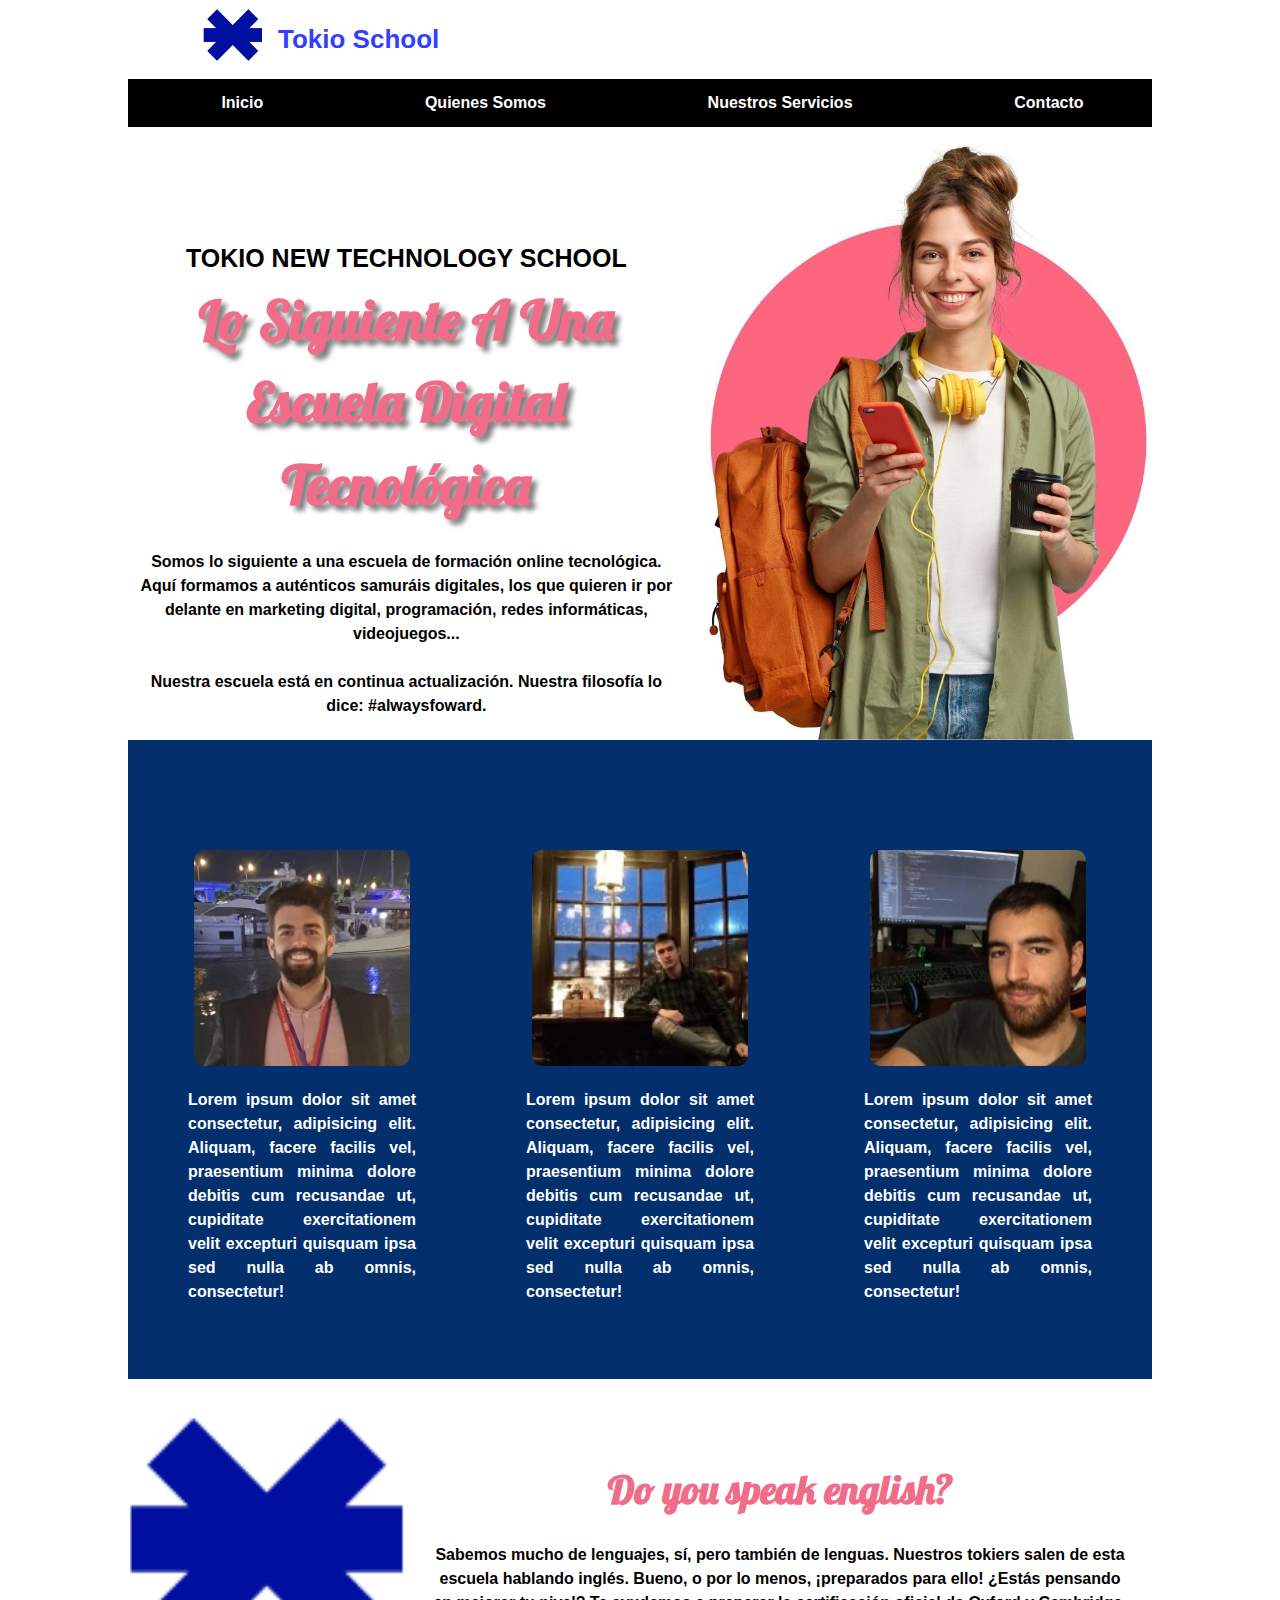
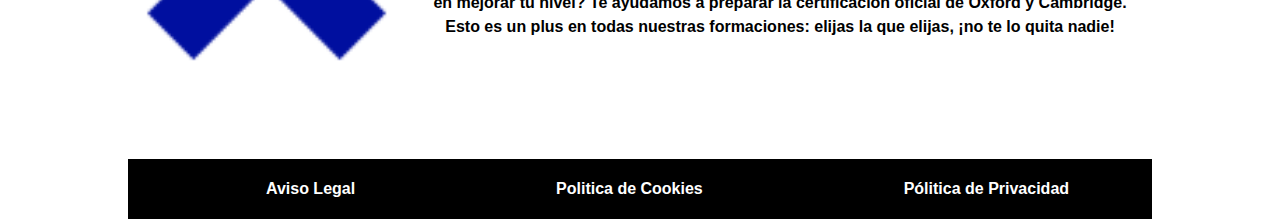
<file: html/index.html>
<!DOCTYPE html>
<html lang="es">
<head>
	<meta name="description" content="Practica maquetación de una Web">
	<meta name="keywords" content="html,css3, javascripts, diseño web, cursos">
	<meta name="autor" content="Francisco Martinez">
	<meta name="generation" content="sublime text 3, photoshop, ilustrator">
	<meta charset="utf-8">
	<title>Maquetación de una Web</title>
	<link rel="stylesheet" type="text/css" href="../css/style.css">
	<link rel="preconnect" href="https://fonts.googleapis.com">
	<link rel="preconnect" href="https://fonts.gstatic.com" crossorigin>
	<link href="https://fonts.googleapis.com/css2?family=Lobster&display=swap" rel="stylesheet">
</head>
<body>
	<div class="contenedor">
		<header>
			<div class="logotokio">
				<img src="../media/img/logo.png" alt="logo tokio" class="logo">
				<h1 class="titulo">Tokio School</h1>
			</div>
			<div id="menu">
				<ul>
					<li><a href="index.html">Inicio</a></li>
					<li><a href="quienes somos.html">Quienes Somos</a></li>
					<li><a href="nuestros_servicios.html">Nuestros Servicios</a></li>
					<li><a href="contacto.html">Contacto</a></li>
				</ul>
			</div>
		</header>
		<div class="cuerpo">
			<section class="fondo1">
				<article class="izquierda">
					<h3>TOKIO NEW TECHNOLOGY SCHOOL</h3>
					<h2 id="textoresaltante">Lo siguiente a una escuela digital tecnológica</h2>
					<br>
					<p>Somos lo siguiente a una escuela de formación online tecnológica. Aquí formamos a auténticos samuráis digitales, los que quieren ir por delante en marketing digital, programación, redes informáticas, videojuegos...</p>
					<br>
					<p>Nuestra escuela está en continua actualización. Nuestra filosofía lo dice: #alwaysfoward.</p>
				</article>
				<article class="imagenderecha">
					<img src="../media/img/home-hero.jpg">
				</article>
			</section>
			<section class="tabla">
				<table id="tabla1">
					<tr>
						<td class="tabla2">
							<img src="../media/img/alejandro_borreguero.jpg.webp" alt="estudiante 1">
							<p>Lorem ipsum dolor sit amet consectetur, adipisicing elit. Aliquam, facere facilis vel, praesentium minima dolore debitis cum recusandae ut, cupiditate exercitationem velit excepturi quisquam ipsa sed nulla ab omnis, consectetur!</p>
						</td>
						<td class="tabla2">
							<img src="../media/img/agustin_fernandez.jpg.webp" alt="estudiante 2">
							<p>Lorem ipsum dolor sit amet consectetur, adipisicing elit. Aliquam, facere facilis vel, praesentium minima dolore debitis cum recusandae ut, cupiditate exercitationem velit excepturi quisquam ipsa sed nulla ab omnis, consectetur!</p>
						</td>
						<td class="tabla2">
							<img src="../media/img/kevin_roig.jpg.webp" alt="estudiante 3">
							<p>Lorem ipsum dolor sit amet consectetur, adipisicing elit. Aliquam, facere facilis vel, praesentium minima dolore debitis cum recusandae ut, cupiditate exercitationem velit excepturi quisquam ipsa sed nulla ab omnis, consectetur!</p>
						</td>
					</tr>
				</table>
			</section>
			<section class="fondo2">
				<article class="img_izquierda">
					<img src="../media/img/logo.png" alt="logotokio">
				</article>
				<article class="derecha">
					<h2>Do you speak english?</h2>
					<br>
					<p>Sabemos mucho de lenguajes, sí, pero también de lenguas. Nuestros tokiers salen de esta escuela hablando inglés. Bueno, o por lo menos, ¡preparados para ello! ¿Estás pensando en mejorar tu nivel? Te ayudamos a preparar la certificación oficial de Oxford y Cambridge. Esto es un plus en todas nuestras formaciones: elijas la que elijas, ¡no te lo quita nadie!</p>
				</article>
			</section>
		
			<footer>
				<ul>
					<li><a href="avisolegal.html">Aviso Legal</a></li>
					<li><a href="politicadecookies.html">Politica de Cookies</a></li>
					<li><a href="politicadeprivacidad.html">Pólitica de Privacidad</a></li>
				</ul>
			</footer>
		</div>
	</div>
</body>
</html>
</file>
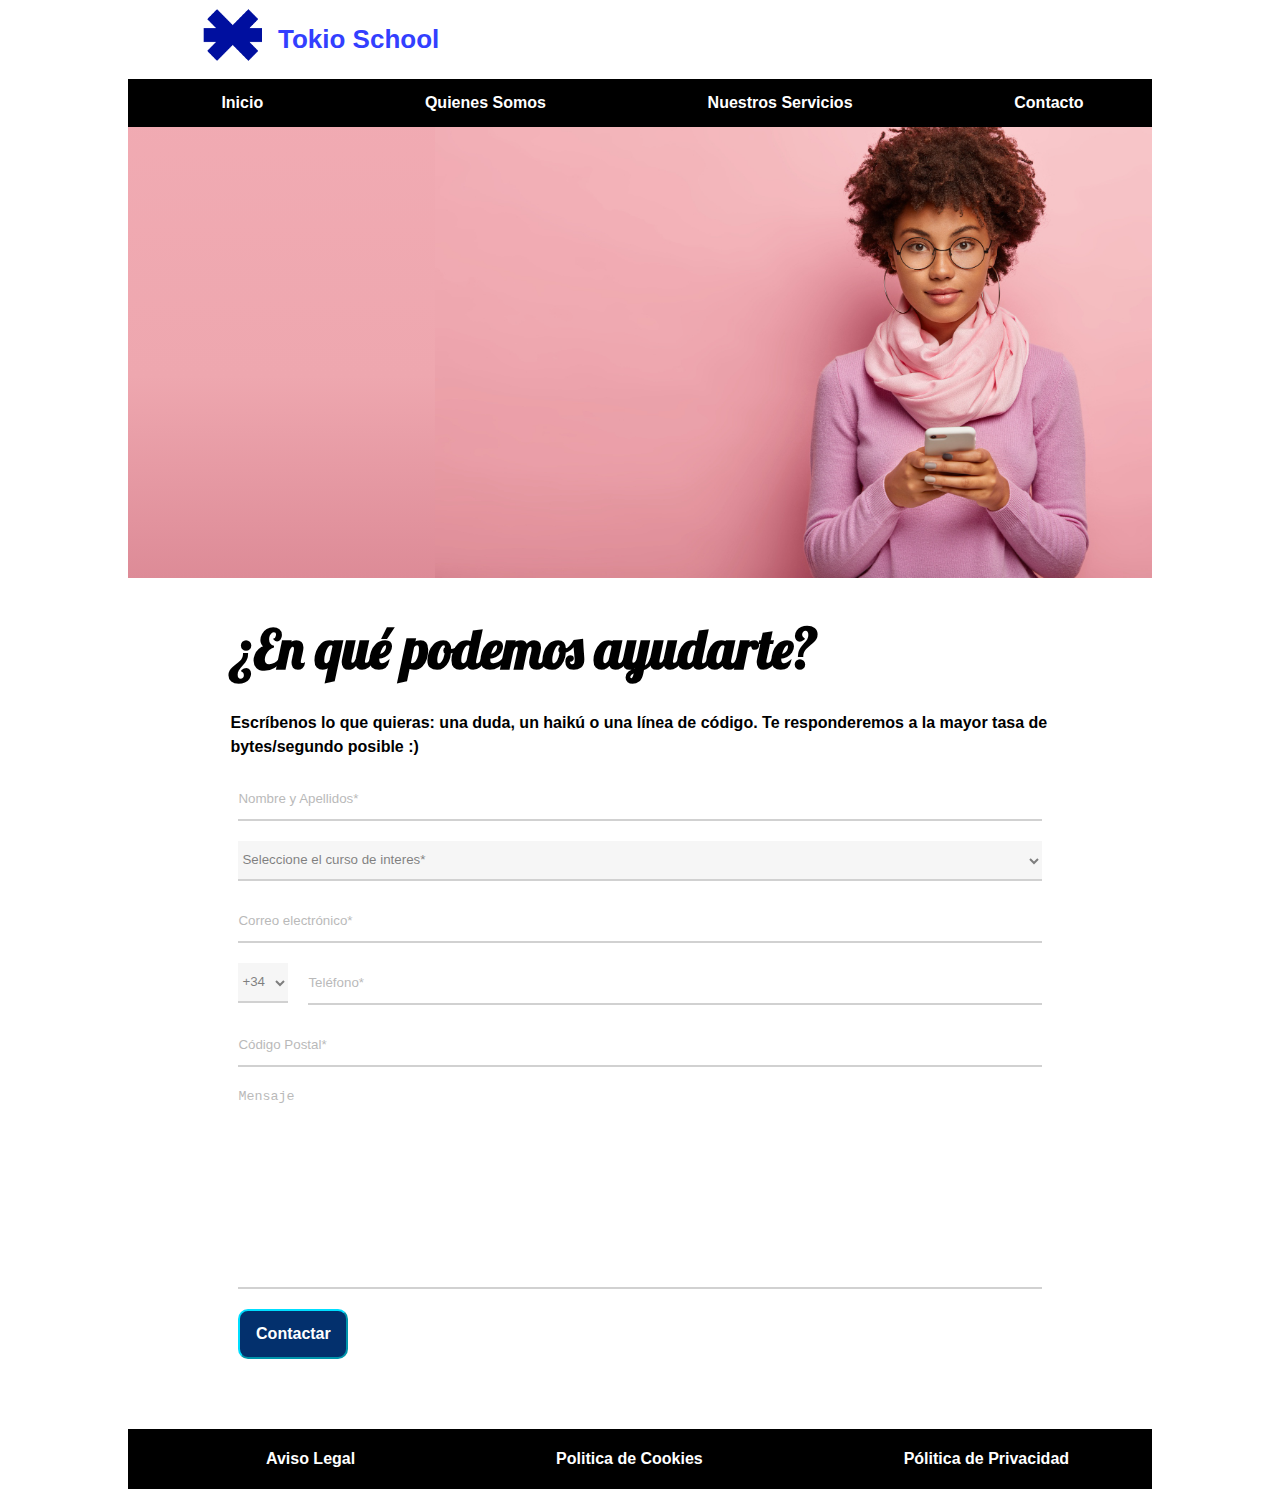
<file: html/contacto.html>
<!DOCTYPE html>
<html>
<head>
	<meta name="description" content="Practica maquetación de una Web">
	<meta name="keywords" content="html,css3, javascripts, diseño web, cursos">
	<meta name="autor" content="Francisco Martinez">
	<meta name="generation" content="sublime text 3, photoshop, ilustrator">
	<meta charset="utf-8">
	<title>Maquetación de una Web</title>
	<link rel="stylesheet" type="text/css" href="../css/style.css">
	<link rel="preconnect" href="https://fonts.googleapis.com">
	<link rel="preconnect" href="https://fonts.gstatic.com" crossorigin>
	<link href="https://fonts.googleapis.com/css2?family=Lobster&display=swap" rel="stylesheet">
</head>
<body>

	<div class="contenedor">
		<header>
			<div class="logotokio">
				<img src="../media/img/logo.png" alt="logo tokio" class="logo">
				<h1 class="titulo">Tokio School</h1>
			</div>
			<div id="menu">
				<ul>
					<li><a href="index.html">Inicio</a></li>
					<li><a href="quienes somos.html">Quienes Somos</a></li>
					<li><a href="nuestros_servicios.html">Nuestros Servicios</a></li>
					<li><a href="contacto.html">Contacto</a></li>
				</ul>
			</div>
		</header>

		<div class="cuerpo">

				<div id="img-principal">
					<img src="../media/img/beautiful-young-woman-with-curly-dark-hair-stays-in-touch-uses-modern-gadget-makes-her-own-blog.jpg" alt="contacto tokio" id="img-principal-contacto">
				</div>

			<section class="flex-contenedor-contacto">
				<div>
					<h2 id="titulo-contacto">¿En qué podemos ayudarte?</h2>
					<p>Escríbenos lo que quieras: una duda, un haikú o una línea de código. Te responderemos a la mayor tasa de bytes/segundo posible :)</p>
				</div>
				<form class="form" autocomplete="on" method="POST" action="mailto:contactostokio@url.org">
					<div class="form-section">
						<input type="text" name="name" class="form-input" placeholder="Nombre y Apellidos*" required>
					</div>
					<div class="form-section">
						<select id="cursos">
							<option value="cursos">Seleccione el curso de interes*</option>
							<option value="Especialización en Marketing Digital">Especialización en Marketing Digital</option>
							<option value="Programación web Front-End: HTML5, CSS3 y Java Script">Programación web Front-End: HTML5, CSS3 y Java Script</option>
							<option value="Programación con Python">Programación con Python</option>
							<option value="Programación con Java: Certificación OCP">Programación con Java: Certificación OCP</option>
							<option value="Programación de aplicaciones móviles con Android">Programación de aplicaciones móviles con Android</option>
							<option value="Programación de videojuegos con Unreal Engine">Programación de videojuegos con Unreal Engine</option>
						</select>
					</div>
					<div class="form-section">
						<input type="email" name="email" class="form-input" placeholder="Correo electrónico*" required>
					</div>
					<div class="form-section">
						<input type="number" name="telefono" id="telefono" class="form-input" placeholder="Teléfono*" required>
						<select id="number">
							<option value="+34">+34</option>
							<option value="+52">+52</option>
							<option value="+54">+54</option>
							<option value="+44">+44</option>
							<option value="+58">+58</option>
						</select>
					</div>
					<div class="form-section">
						<input type="number" name=""  class="form-input" placeholder="Código Postal*" required>
					</div>
					<div class="form-section">
						<textarea class="form-input" id="textarea" placeholder="Mensaje"></textarea>
					</div>
					<div class="form-section">
						<input type="submit" name="enviar" value="Contactar" class="form-input-submit">
					</div>

				</form>

			</section>
		
			<footer>
				<ul>
					<li><a href="avisolegal.html">Aviso Legal</a></li>
					<li><a href="politicadecookies.html">Politica de Cookies</a></li>
					<li><a href="politicadeprivacidad.html">Pólitica de Privacidad</a></li>
				</ul>
			</footer>
		</div>	
	</div>
	
</body>
</html>
</file>
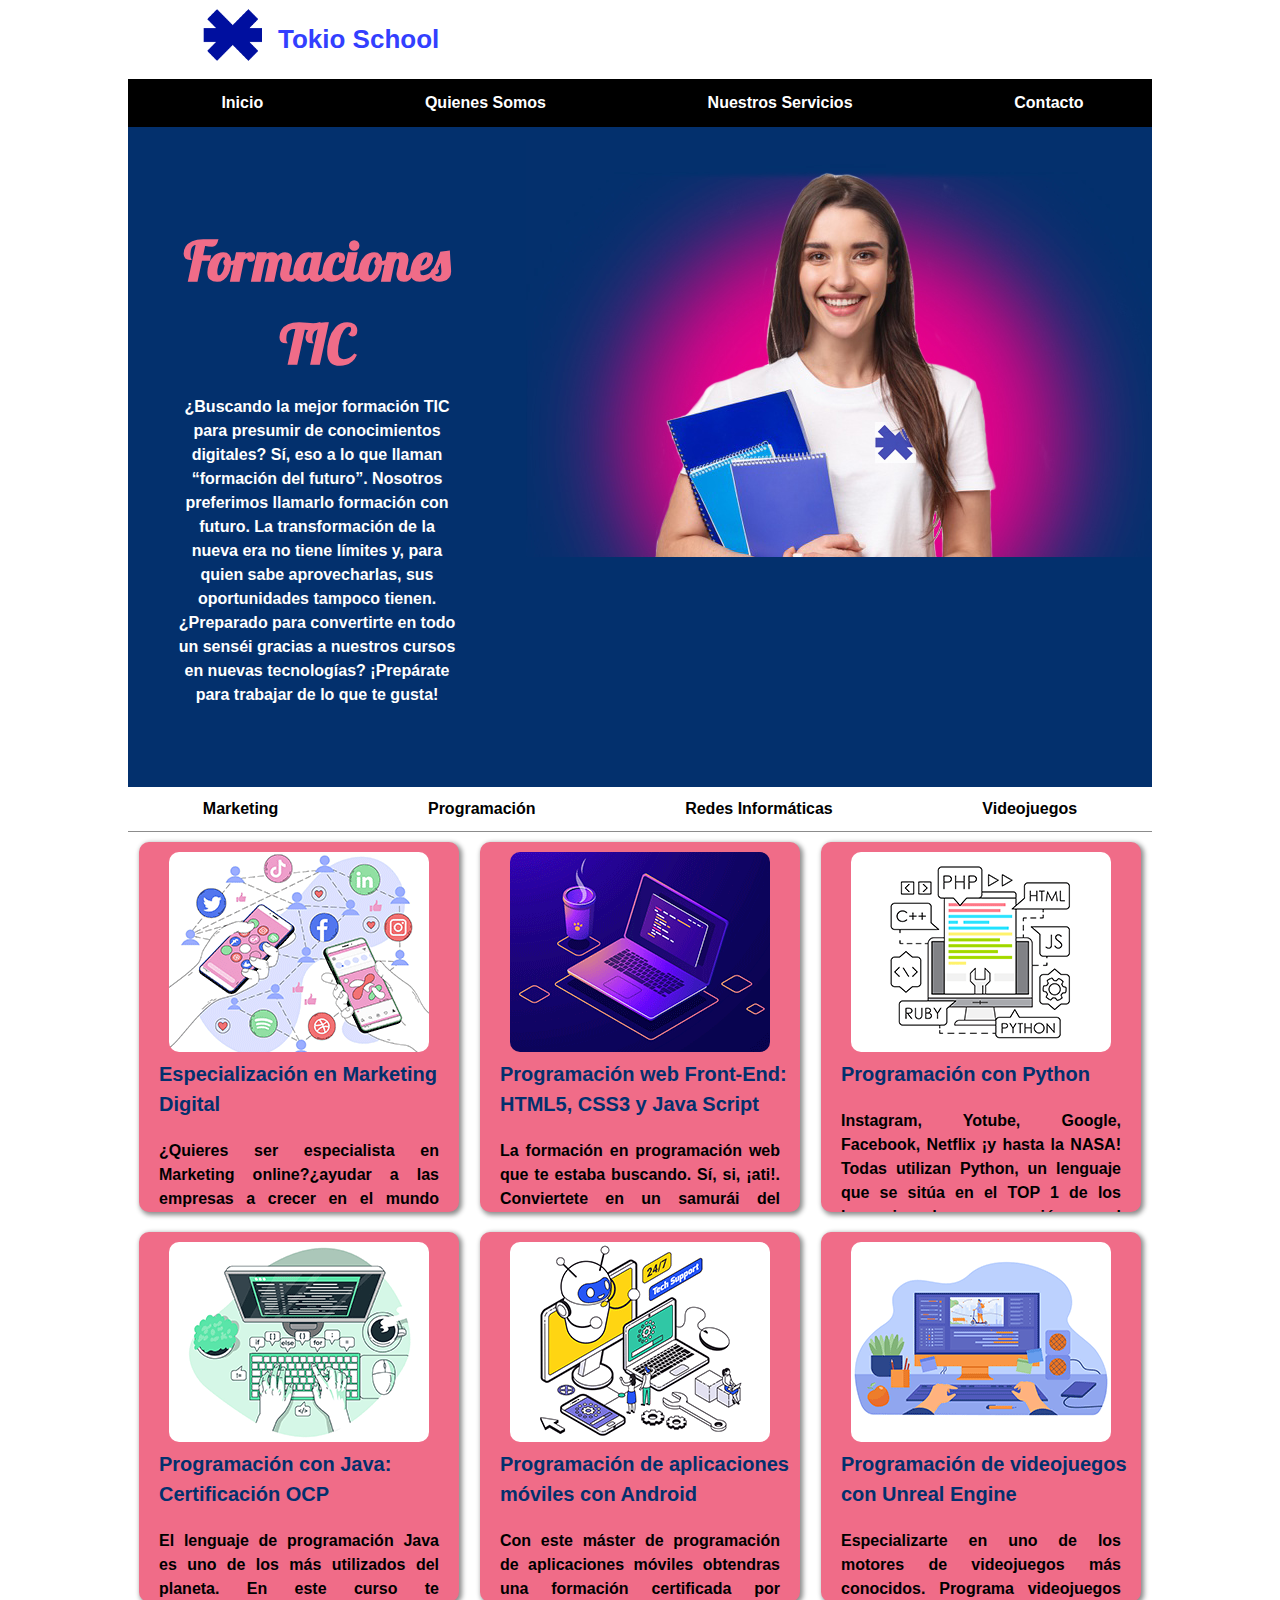
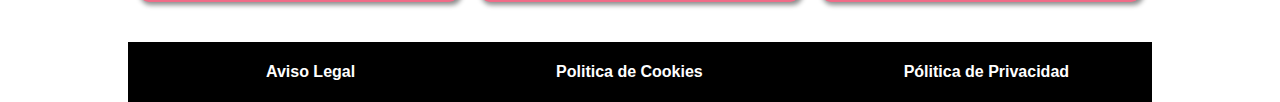
<file: html/nuestros_servicios.html>
<!DOCTYPE html>
<html>
<head>
	<meta name="description" content="Practica maquetación de una Web">
	<meta name="keywords" content="html,css3, javascripts, diseño web, cursos">
	<meta name="autor" content="Francisco Martinez">
	<meta name="generation" content="sublime text 3, photoshop, ilustrator">
	<meta charset="utf-8">
	<title>Maquetación de una Web</title>
	<link rel="stylesheet" type="text/css" href="../css/style.css">
	<link rel="preconnect" href="https://fonts.googleapis.com">
	<link rel="preconnect" href="https://fonts.gstatic.com" crossorigin>
	<link href="https://fonts.googleapis.com/css2?family=Lobster&display=swap" rel="stylesheet">
</head>
<body>

	<div class="contenedor">
		<header>
			<div class="logotokio">
				<img src="../media/img/logo.png" alt="logo tokio" class="logo">
				<h1 class="titulo">Tokio School</h1>
			</div>
			<div id="menu">
				<ul>
					<li><a href="index.html">Inicio</a></li>
					<li><a href="quienes somos.html">Quienes Somos</a></li>
					<li><a href="nuestros_servicios.html">Nuestros Servicios</a></li>
					<li><a href="contacto.html">Contacto</a></li>
				</ul>
			</div>
		</header>
		<div class="cuerpo">
			<section class="fondo5">
				<article class="izquierda_NS">
					<h2>Formaciones TIC</h2>
					<p>¿Buscando la <strong>mejor formación TIC</strong> para presumir de conocimientos digitales? Sí, eso a lo que llaman “formación del futuro”. Nosotros preferimos llamarlo <strong>formación con futuro</strong>. La transformación de la nueva era no tiene límites y, para quien sabe aprovecharlas, sus oportunidades tampoco tienen. ¿Preparado para convertirte en todo un senséi gracias a nuestros <strong>cursos en nuevas tecnologías?</strong> ¡Prepárate para trabajar de lo que te gusta!</p>
				</article>
				<article class="imagenderecha_NS">
					<img src="../media/img/estudiante.jpg" alt="estudiante_tokio">
				</article>
			</section>

			<section class="flex-contenedor-cursos">
				<aside class="items-flex-cursos">
					<ul>
						<li><p>Marketing</p></li>
						<li><p>Programación</p></li>
						<li><p>Redes Informáticas</p></li>
						<li><p>Videojuegos</p></li>
					</ul>
				</aside>
			</section>
			<section class="flex-contenedor-tabla">
				<article class="items-flex-tabla">
							<img src="../media/img/img6.png" alt="marketing">
							<h3>Especialización en Marketing Digital</h3>
							<p>¿Quieres ser <strong>especialista en Marketing online?</strong>¿ayudar a las empresas a crecer en el mundo digital y triunfar en Internet montándotelo por tu cuenta? Aprenderás de marketing, de SEO, de SEM, de e-commerce, ¡de ESTRATEGIA!</p>
				</article>	
				<article class="items-flex-tabla">
							<img src="../media/img/img2.png" alt="programación web front-end">
							<h3>Programación web Front-End: HTML5, CSS3 y Java Script</h3>
							<p>La <strong>formación en programación web</strong> que te estaba buscando. Sí, si, ¡ati!. Conviertete en un samurái del código con este <strong>curso online</strong>.</p>
				</article>	
				<article class="items-flex-tabla">
							<img src="../media/img/img1.png" alt="programación con python">
							<h3>Programación con Python</h3>
							<p>Instagram, Yotube, Google, Facebook, Netflix ¡y hasta la NASA! Todas utilizan Python, un lenguaje que se sitúa en el <strong>TOP 1 de los lenguajes de programación en el mundo.</strong> Inteligencia artificial, deep learning o machine learning. ¡Elige tu especialidad!</p>
				</article>	
				<article class="items-flex-tabla">
							<img src="../media/img/img5.png" alt="Programación con Java">
							<h3>Programación con Java: Certificación OCP</h3>
							<p>El <strong>lenguaje de programación Java</strong> es uno de los más utilizados del planeta. En este curso te preparamos para que puedas <strong>obtener la Certificación OCP</strong> sin problemas.</p>
				</article>	
				<article class="items-flex-tabla">
							<img src="../media/img/img3.png" alt="Programación de aplicaciones móviles con Android">
							<h3>Programación de aplicaciones móviles con Android</h3>
							<p>Con este <strong>máster de programación de aplicaciones móviles</strong> obtendras una <strong>formación certificada por Android</strong> que te abrirá puertas y ventanas emergentes alrededor del sector tecnológico y digital.</p>
				</article>	
				<article class="items-flex-tabla">
							<img src="../media/img/img4.png" alt="Programación de videojuegos con Unreal Engine">
							<h3>Programación de videojuegos con Unreal Engine</h3>
							<p>Especializarte en uno de los motores de videojuegos más conocidos. Programa videojuegos con <strong>Unreal Engine desde cero</strong> y hasta cien. Iníciate en el lenguaje de programación C++ y en el sistema Blueprints.</p>
				</article>	
			</section>
		

			<footer>
				<ul>
					<li><a href="avisolegal.html">Aviso Legal</a></li>
					<li><a href="politicadecookies.html">Politica de Cookies</a></li>
					<li><a href="politicadeprivacidad.html">Pólitica de Privacidad</a></li>
				</ul>
			</footer>
		</div>
	</div>

</body>
</html>
</file>
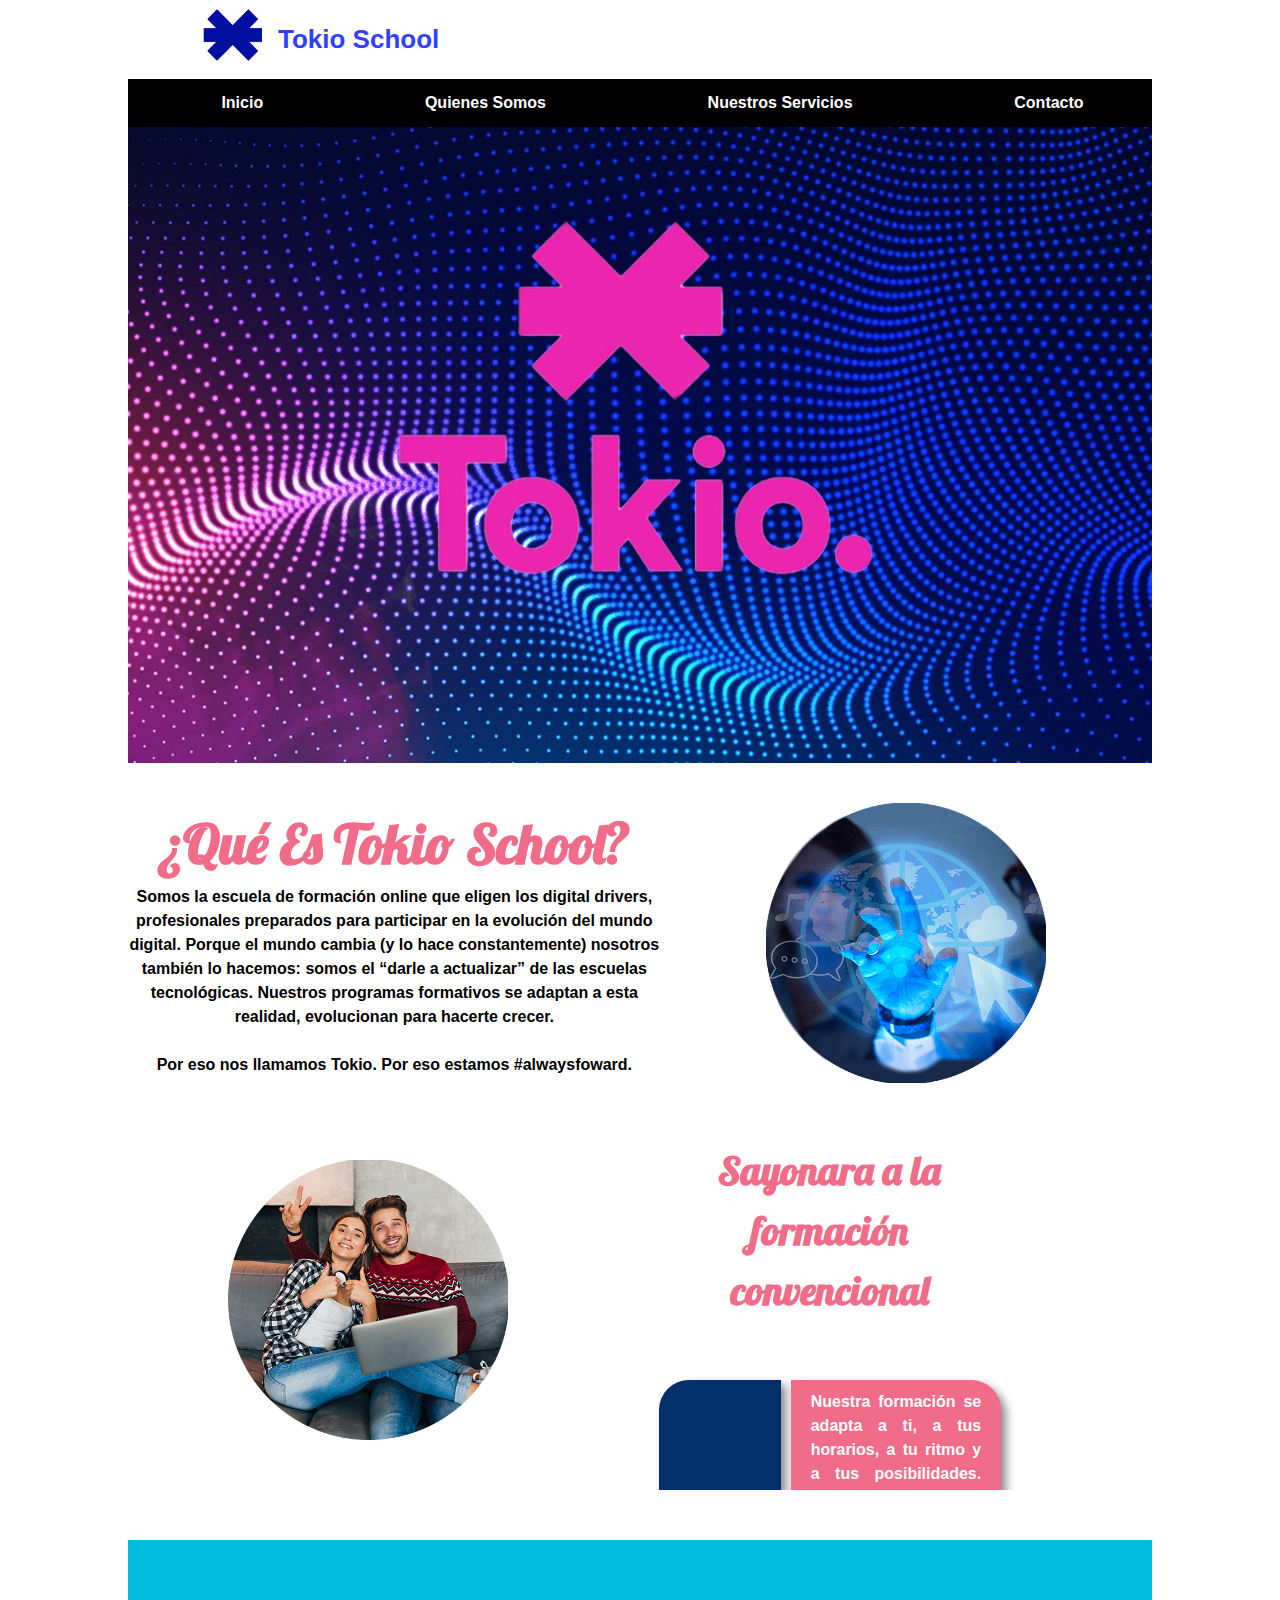
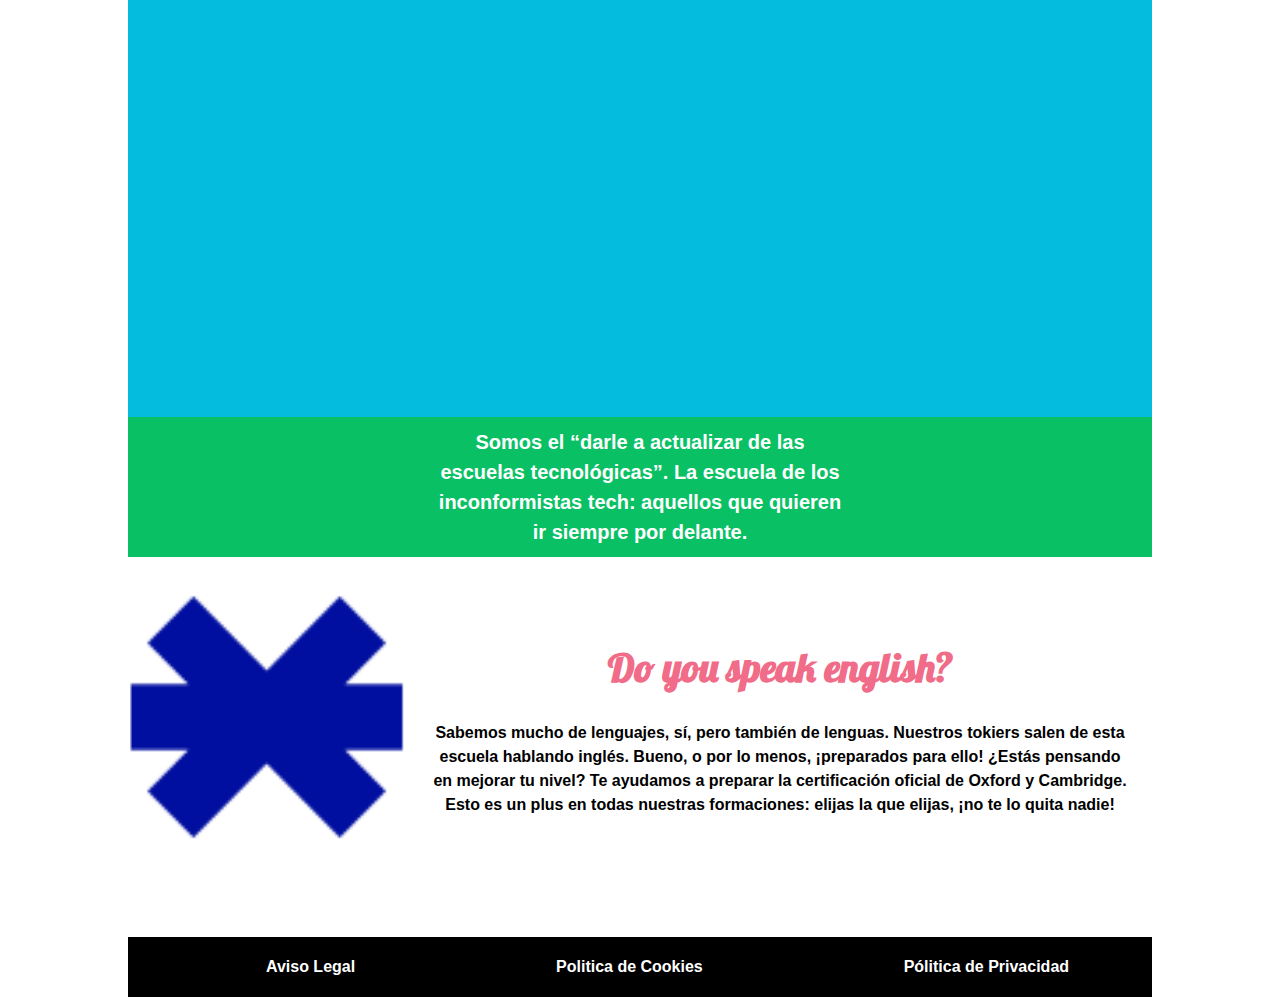
<file: html/quienes somos.html>
<!DOCTYPE html>
<html>
<head>
	<meta name="description" content="Practica maquetación de una Web">
	<meta name="keywords" content="html,css3, javascripts, diseño web, cursos">
	<meta name="autor" content="Francisco Martinez">
	<meta name="generation" content="sublime text 3, photoshop, ilustrator">
	<meta charset="utf-8">
	<title>Maquetación de una Web</title>
	<link rel="stylesheet" type="text/css" href="../css/style.css">
	<link rel="preconnect" href="https://fonts.googleapis.com">
	<link rel="preconnect" href="https://fonts.gstatic.com" crossorigin>
	<link href="https://fonts.googleapis.com/css2?family=Lobster&display=swap" rel="stylesheet">
</head>
<body>

	<div class="contenedor">
	
		<header>
			<div class="logotokio">
				<img src="../media/img/logo.png" alt="logo tokio" class="logo">
				<h1 class="titulo">Tokio School</h1>
			</div>
			<div id="menu">
				<ul>
					<li><a href="index.html">Inicio</a></li>
					<li><a href="quienes somos.html">Quienes Somos</a></li>
					<li><a href="nuestros_servicios.html">Nuestros Servicios</a></li>
					<li><a href="contacto.html">Contacto</a></li>
				</ul>
			</div>
		</header>
		<div class="cuerpo">
			
			<div id="img_principal">
				<img src="../media/img/img_quienes_somso.jpg" alt="somos tokio">
			</div>
		
			<section class="fondo3">
				<article class="izquierda1">
					<h2>¿Qué es Tokio School?</h2>
					<p>Somos la escuela de formación online que eligen los digital drivers, profesionales preparados para participar en la evolución del mundo digital. Porque el mundo cambia (y lo hace constantemente) nosotros también lo hacemos: <strong>somos el “darle a actualizar” de las escuelas tecnológicas</strong>. Nuestros programas formativos se adaptan a esta realidad, evolucionan para hacerte crecer.</p>
					<br>
					<p>Por eso nos llamamos Tokio. Por eso estamos #alwaysfoward.</p>
				</article>
				<article class="imagenderecha1">
					<img src="../media/img/icono_quienes_somos.png">
				</article>
			</section>
			<section class="fondo4">
				<article class="img_izquierda1">
						<img src="../media/img/icono2_quienes_somos.png">
				</article>
				<article class="derecha1">
					<table>
						<caption>Sayonara a la formación convencional</caption>
							<tr>
								<th class="titulo_tabla">100% online</th>
								<td class="subtitulo_tabla">Nuestra formación se adapta a ti, a tus horarios, a tu ritmo y a tus posibilidades. Con nuestra <strong>metodología e-learning</strong>, tú decides cuándo y cómo prepararte. Vale, ¡y dónde!</td>
							</tr>
							<tr>
								<th class="titulo_tabla">Seguimiento personalizado</th>
								<td class="subtitulo_tabla">A tu disposición estarán nuestros asesores pedagógicos (¡un plus para tu organización y motivación!) y profesores especialistas (nuestros senséis) que compartirán contigo toda su sabiduría.</td>
							</tr>
							<tr>
								<th class="titulo_tabla">Learn by doing</th>
								<td class="subtitulo_tabla">Aprenderás haciendo. Además, dispondrás de hasta <strong>300 horas de prácticas profesionales</strong> de calidad en empresas del sector.</td>
							</tr>
							<tr>
								<th class="titulo_tabla">English is the key</th>
								<td class="subtitulo_tabla">¿Estás pensando en mejorar tu level? Te ayudamos a <strong>preparar las certificaciones oficiales de Oxford y Cambridge</strong>. Esto es un extra en todas nuestras formaciones, elijas la que elijas.</td>
							</tr>
					</table>
				</article>
			</section>
		

			<section class="video">
				<article>
					<iframe width="80%" height="450px" src="https://www.youtube.com/embed/afwkYCxu3-Q" title="YouTube video player" frameborder="0" allow="accelerometer; autoplay; clipboard-write; encrypted-media; gyroscope; picture-in-picture" allowfullscreen></iframe>
				</article>
				<article id="texto_video">
					<h3>Somos el “darle a actualizar de las escuelas tecnológicas”. La escuela de los inconformistas tech: aquellos que quieren ir siempre por delante.</h3>
				</article>
			</section>

			<section class="fondo2">
				<article class="img_izquierda">
					<img src="../media/img/logo.png" alt="logotokio">
				</article>
				<article class="derecha">
					<h2>Do you speak english?</h2>
					<br>
					<p>Sabemos mucho de lenguajes, sí, pero también de lenguas. Nuestros tokiers salen de esta escuela hablando inglés. Bueno, o por lo menos, ¡preparados para ello! ¿Estás pensando en mejorar tu nivel? Te ayudamos a preparar la certificación oficial de Oxford y Cambridge. Esto es un plus en todas nuestras formaciones: elijas la que elijas, ¡no te lo quita nadie!</p>
				</article>
			</section>

		

			<footer>
				<ul>
					<li><a href="avisolegal.html">Aviso Legal</a></li>
					<li><a href="politicadecookies.html">Politica de Cookies</a></li>
					<li><a href="politicadeprivacidad.html">Pólitica de Privacidad</a></li>
				</ul>
			</footer>
		</div>

	</div>
</body>
</html>
</file>
<file: css/style.css>
*{
	margin: 0px;
	padding: 0px;
	line-height: 1.5em;
}

.contenedor div{
	width: 80%;
	height: 100%;
	min-width: 650px;
	margin-left: auto;
	margin-right: auto;
	font-family: Arial;
	font-weight: bold;
	display: flex;
	flex-direction: column;
	flex-wrap: wrap;
}

h2{
	font-family: 'Lobster', cursive;
}

/*estilos para todos los header*/

header{
	background-color: #FFFFFF;
	margin-top: 0px;
	position: fixed;
	width: 100%;
	z-index: 1;
}

div ul{
	margin: 0px;
}

.titulo{
	font-size: 26px;
	color: #333fff;
	margin-left: 150px;
	margin-top: -45px;
	margin-bottom: 20px;
}

.logo{
	width: 60px;
	margin-left: 75px;
	margin-top: 5px;
}

#menu li{
	display: inline-block;
	list-style: none;
	margin-top: 10px;
	margin-left: 35px;
	margin-bottom: 10px;
	padding: 2px;
}

#menu a{
	text-decoration: none;
	color: white;
}

#menu{
	background-color: black;
	height: 100%;
}

#menu a:hover{
	color: #333fff;
}

/*estilos para el cuerpo inicio*/

h3{
	font-size: 25px;
}

.fondo1{
	display: flex;
	flex-direction: row;
	background-color: #ffffff;
	width: 100%;
	height: 600px;
	padding-top: 140px;
}

.izquierda{
	flex: 3;
	text-align: center;
	padding: 100px 10px 10px;
	
}

.imagenderecha img {
	flex: 1;
	height: 100%;
	padding-left: 20px;
	
}

#textoresaltante{
	color: #F06C88;
	font-size: 55px;
	text-transform: capitalize;
	text-shadow: #808080 5px 5px 5px;
	margin-top: 1px;
}

/*estilos para tabla*/

#tabla1{
	display: flex;
	flex-direction: row;
	text-align: center;
	background-color: #03306D;
	width: 100%;
	
}

td{
	margin: 5px;
	padding: 50px 10px;
	color: white;
}

td p{
	text-align: justify;
	padding: 15px 40px;
}

td img{
	width: 70%;
	border-radius: 10px;
}

/*estilos final del cuerpo inicio y quienes somos*/

.fondo2{
	display: flex;
	flex-direction: row;
	width: 100%;
	height: 350px;
	margin-top: 0px;
	margin-bottom: 0px;
}

.fondo2 article{
	text-align: center;
}

.img_izquierda{
	flex: 1;

}

.img_izquierda img{
	width: 280px;
	padding-top: 20px;
}

.derecha{
	flex: 3;
	padding: 80px 20px;
	line-height: 1.5em;
}

.derecha h2{
	font-size: 40px;
	font-weight: bold;
	color: #F06C88;
}


/*estilos para todos los footers el footer*/


footer{
	background-color: #000000;
	width: 100%;
	margin-top: 30px;
}

footer ul{
	background-color: #000000;
	margin: 0px;
	padding: 10px;
}

footer li{
	list-style: none;
	margin: 8px;
}

footer li a{
	text-decoration: none;
	color: white;
	margin-left: 55px;
}

/*Estilos especificos páginas quienes somos*/

#img_principal{
	padding-top: 80px;
	width: 100%;
}

#img_principal img{
	width: 100%;
}


/*cuerpo*/

/*área 1*/

.fondo3{
	display: flex;
	flex-direction: row;
	width: 100%;
	height: 100%;
	padding-top: 40px;
	flex-wrap: wrap-reverse;

}

.fondo3 article{
	text-align: center;
}

.izquierda1{
	flex-grow: 2;
	flex-basis: 450px;
	flex-shrink: 1;
	width: 100%;
	text-align: center;
	
	
}

.izquierda1 h2{
	font-size: 55px;
	color: #F06C88;
	text-transform: capitalize;
}

.imagenderecha1{
	flex-grow: 1;
	flex-basis: 450px;
	flex-shrink: 1;	

}

.imagenderecha1 img {
	width: 280px;
	text-align: center;

}

/*área 2*/

.fondo4{
	display: flex;
	flex-direction: row;
	width: 100%;
	height: 350px;
	margin-top: 50px;
	margin-bottom: 50px;
}

.fondo4 article{
	text-align: center;
}

.img_izquierda1{
	flex: 1;

}

.img_izquierda1 img{
	width: 280px;
	padding-top: 20px;
	padding-left: 100px;
}

.derecha1{
	flex: 3;
	padding: 80px 20px;
	line-height: 1.5em;
	padding-top: 0px;
	overflow: scroll;
	object-fit: cover;
}

caption {
	font-size: 40px;
	font-family: 'Lobster', cursive;
	color: #F06C88;
	margin-top: 0px;
	background-color: #FFFFFF;
}

.titulo_tabla{
	padding-bottom: 10px;
	padding: 10px 5px;
	border-radius: 30px 0px 0px 30px;
	background-color: #03306D;
	color: #ffffff;
	text-align: center;
	box-shadow: 5px 5px 10px #888888;
}

.subtitulo_tabla{
	background-color: #F06C88;
	border-radius: 0px 30px 30px 0px;
	padding: 10px 20px;
	text-align: justify;
	box-shadow: 5px 5px 10px #888888;
}
table {
	width: 60%;
	margin-left: auto;
	margin-right: auto;
	padding-top: 50px;
	border-spacing: 10px;

}

::-webkit-scrollbar {
    display: none;
}

/*área 3 video*/

.video article{

	background-color: #04BDDE;
	text-align: center;
	padding: 10px;
}

#texto_video{
	background-color: #09C164;
	padding: 10px;
	color: #ffffff;
}

#texto_video h3{
	padding-left: 300px;
	padding-right: 300px;
	font-size: 20px;
}


/*estilos página nuestros servicios*/

.fondo5{
	display: flex;
	flex-direction: row;
	flex-wrap: wrap;
	background-color: #03306D;
	width: 100%;
	height: 100%;
	padding-top: 140px;
}

.izquierda_NS{
	flex: 2;
	text-align: center;
	padding: 80px 50px;
	color: #ffffff;
	
}

.izquierda_NS h2{
	color: #F06C88;
	font-size: 55px;
	margin-bottom: 10px;
}

.imagenderecha_NS{
	flex: 1;
	height: 100%;
	width: 100%;
	padding-left: 20px;
	text-align: center;
	
}


/*cursos*/

.flex-contenedor-cursos{
	display: flex;
	flex-direction: row;
	flex-wrap: wrap;
	height: 100%;
	width: 100%;

}

.items-flex-cursos{
	width: 100%;
	align-self: center;

}

.items-flex-cursos ul{
	border-bottom: 1px solid #8C8C8C;

}

ul{
	list-style: none;
	display: flex;
	flex-direction: row;
	flex-wrap: wrap;
	height: 100%;

}

li {
	margin: 10px;
	flex-grow: 1;
	align-self: center;
	text-align: center;

}

/*tabla*/

.flex-contenedor-tabla{
	display: flex;
	flex-direction: row;
	flex-wrap: wrap;
	width: 100%;
	height: 100%;
	justify-content: space-evenly;
}

.items-flex-tabla{
	border-radius: 10px;
	background-color: #F06C88;
	width: 300px;
	height: 350px;
	padding: 10px 10px;
	margin: 10px;
	text-align: center;
	box-shadow: 2px 2px 5px 1px #8B8B8B;
	overflow: hidden;

}

.items-flex-tabla p{
	text-align: justify;
	margin: 20px 10px 10px 10px;

}

.items-flex-tabla img{
	width: 260px;
	border-radius: 10px;
}

.items-flex-tabla img:hover{
	position: absolute;
	visibility: hidden;
}

.items-flex-tabla h3{
	text-align: left;
	color: #03306D;
	margin-left: 10px;
	font-size: 20px;
}

/*estilos para la pagina de contactos*/

.flex-contenedor-contacto{

	width: 100%;
	height: 100%;
	padding: 30px 0px;
}

#img-principal{
	width: 100%;
	background: linear-gradient(0deg, rgba(221,139,151,1) 0%, rgba(238,167,175,1) 35%, rgba(242,172,180,1) 100%);

}

#img-principal-contacto{
	height: 70%;
	width: 70%;
	margin-top: 100px;
    align-self: flex-end;	
}

#titulo-contacto{
	padding-bottom: 20px;
	font-size: 55px;
}

.form{
	display: flex;
	flex-direction: column;
	min-width: 400px;
	padding: 10px;
}

.form-input{
	height: 40px;
	margin: 10px 0px;
	border: none;
	border-bottom: 2px solid #A5A5A5;
	opacity: 0.5;
}

.form-input:focus {
	outline: none;
	border-bottom: 2px solid #03306D;
}

select{
	height: 40px;
	margin: 10px 0px;
	border: none;
	border-bottom: 2px solid #A5A5A5;
	outline: none;
}

#number{
	width: 50px;
	position: absolute;opacity: 0.5;
}

#cursos{
	opacity: 0.5;
}

#telefono{
	margin-left: 70px;

}

#textarea{
	width: 100%;
	height: 200px;
	resize: none;
}


.form-input-submit{
	font-family: arial;
	font-weight: bold;
	font-size: 16px;
	height: 50px;
	width: 110px;
	padding: 5px;
	background-color: #03306D;
	color: white;
	border-color: #00DEFF;
	border-radius: 10px;
	margin-top: 10px;
}

.form-input-submit:hover{
	font-family: arial;
	font-weight: bold;
	font-size: 16px;
	height: 50px;
	width: 110px;
	padding: 5px;
	background-color: #00DEFF;
	color: white;
	border-color: #00DEFF;
	border-radius: 10px;
	margin-top: 10px;
}
</file>
